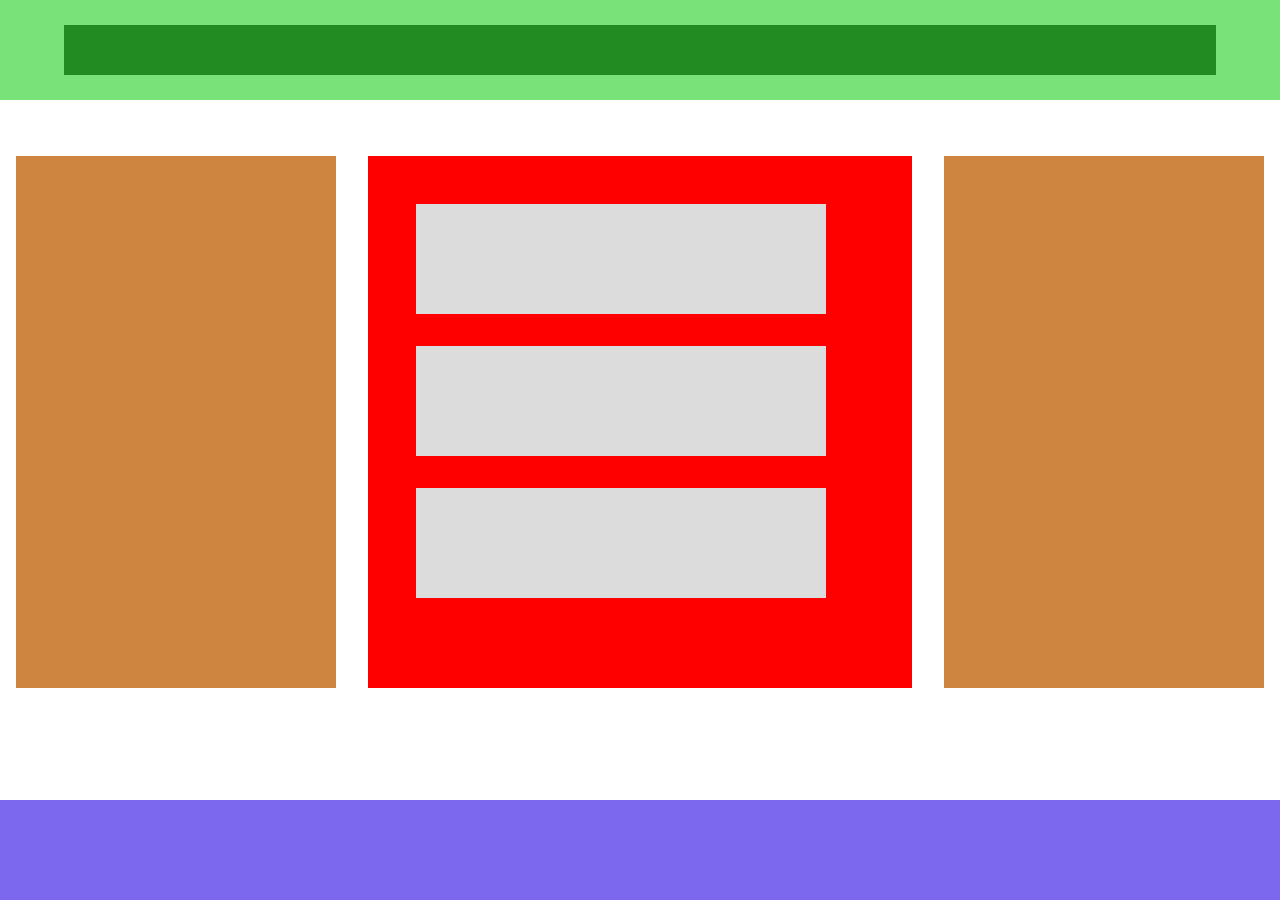
<file: maquetado/1/index.html>
<!DOCTYPE html>
<html lang="en">
<head>
    <meta charset="UTF-8">
    <meta http-equiv="X-UA-Compatible" content="IE=edge">
    <meta name="viewport" content="width=device-width, initial-scale=1.0">
    <title>Document</title>
    <link rel="stylesheet" type="text/css" href="css/styles.css">
</head>
<body>
    <header>
        <nav>
           
        </nav>
    </header>
    <aside class="item">
        
    </aside>
    <main class="item">
        <article></article>
        <article></article>
        <article></article>
    </main>
    <aside class="item">

    </aside>
    <footer>

    </footer>
</body>
</html>
</file>
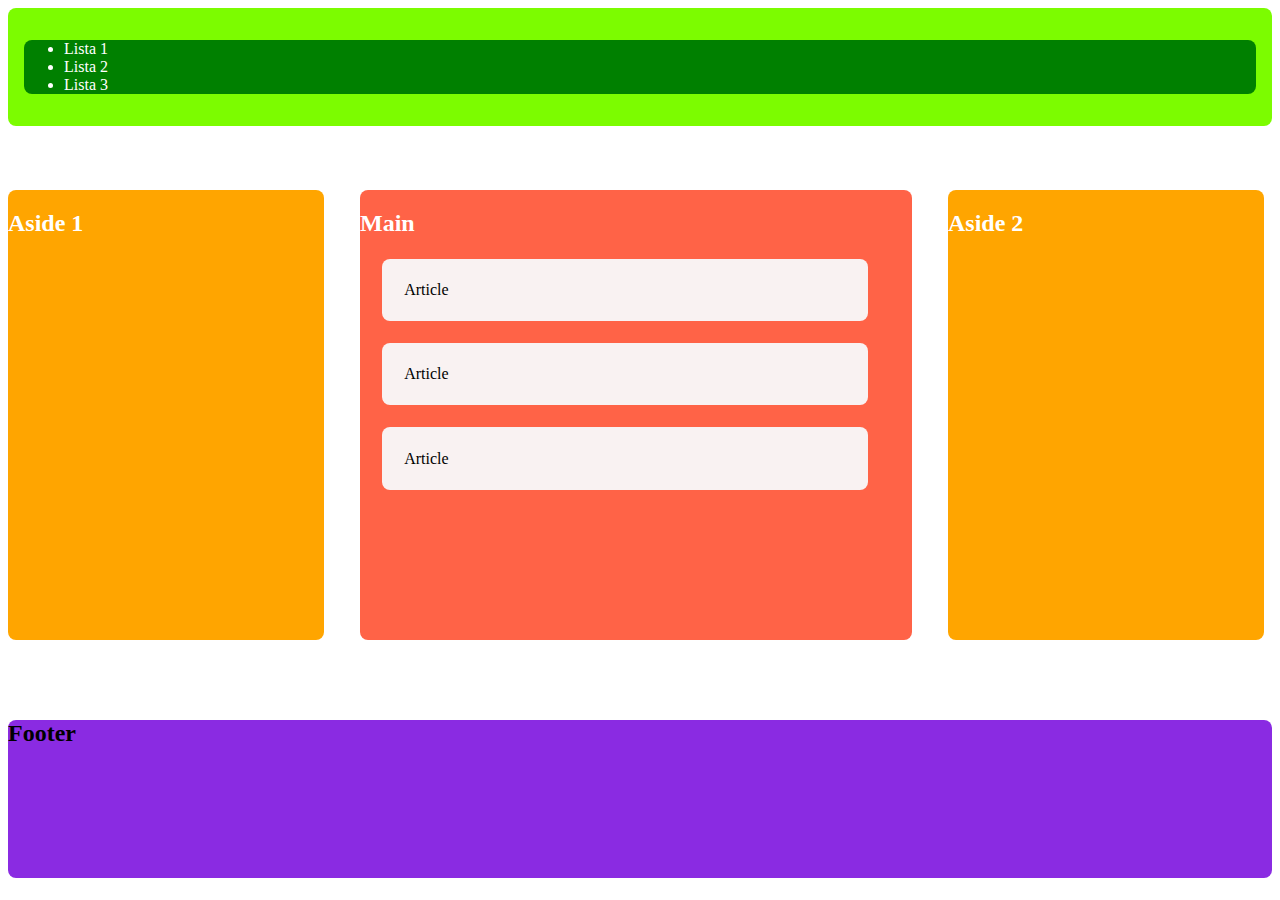
<file: maquetado/2/index.html>
<!DOCTYPE html>
<html lang="en">
<head>
    <meta charset="UTF-8">
    <meta http-equiv="X-UA-Compatible" content="IE=edge">
    <meta name="viewport" content="width=device-width, initial-scale=1.0">
    <title>Document</title>
    <link rel="stylesheet" href="css/styles.css">
</head>
<body>
    <header>
        <nav>
            <ul>
                <li>Lista 1</li>
                <li>Lista 2</li>
                <li>Lista 3</li>
            </ul>
        </nav>
    </header>
    <aside><h2>Aside 1</h2></aside>
    <main>
        <h2>Main</h2>
        <article>Article</article>
        <article>Article</article>
        <article>Article</article>
    </main>
    <aside>
        <h2>Aside 2</h2>
    </aside>
    <footer>
        <h2>Footer</h2>
    </footer>
</body>
</html>
</file>
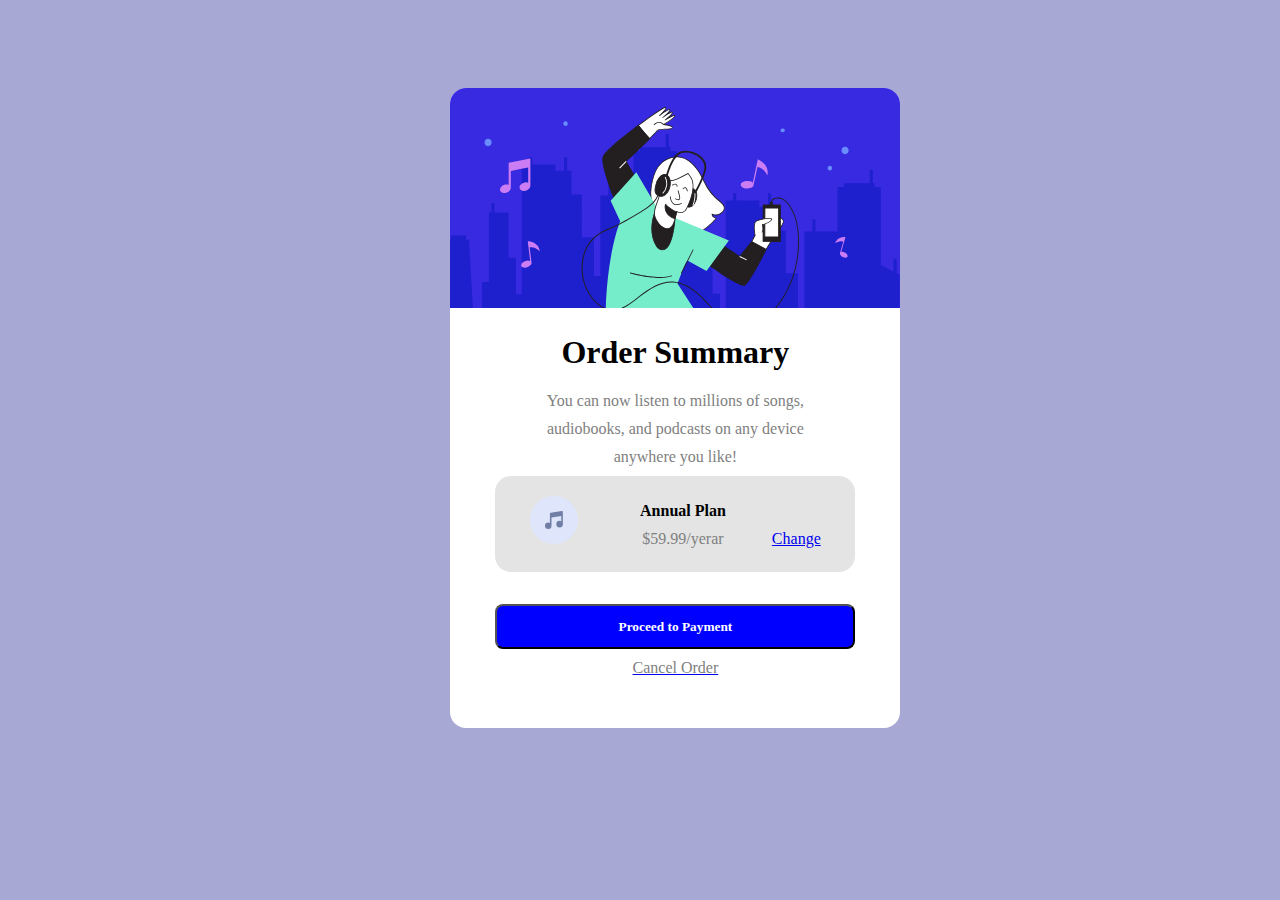
<file: maquetado/3/index.html>
<!DOCTYPE html>
<html lang="en">
<head>
    <meta charset="UTF-8">
    <meta http-equiv="X-UA-Compatible" content="IE=edge">
    <meta name="viewport" content="width=device-width, initial-scale=1.0">
    <title>Document</title>
    <link rel="stylesheet" type="text/css" href="css/styles.css" />
</head>
<body>
    <div class="formato-div">
        <img src = "images/illustration-hero.svg" alt="Imagen principal" id="img-principal"/>
        <h1>Order Summary</h1>
        <p>You can now listen to millions of songs, </p>
        <p>audiobooks, and podcasts on any device </p>
        <p>anywhere you like!</p>
        <div id="div-secundario">
            <img src="images/icon-music.svg" alt="icono de música" id="img-musica"/>
            <div class="div-plan-anual">
                <p id="p-plan-anual">Annual Plan</p>
                <p>$59.99/yerar</p>
            </div>
            <div class="div-change">
                <a href="#">Change</p>
            </div>
        </div>
        <button>Proceed to Payment</button>
        <p>Cancel Order</p>
    </div>
</body>
</html>
</file>
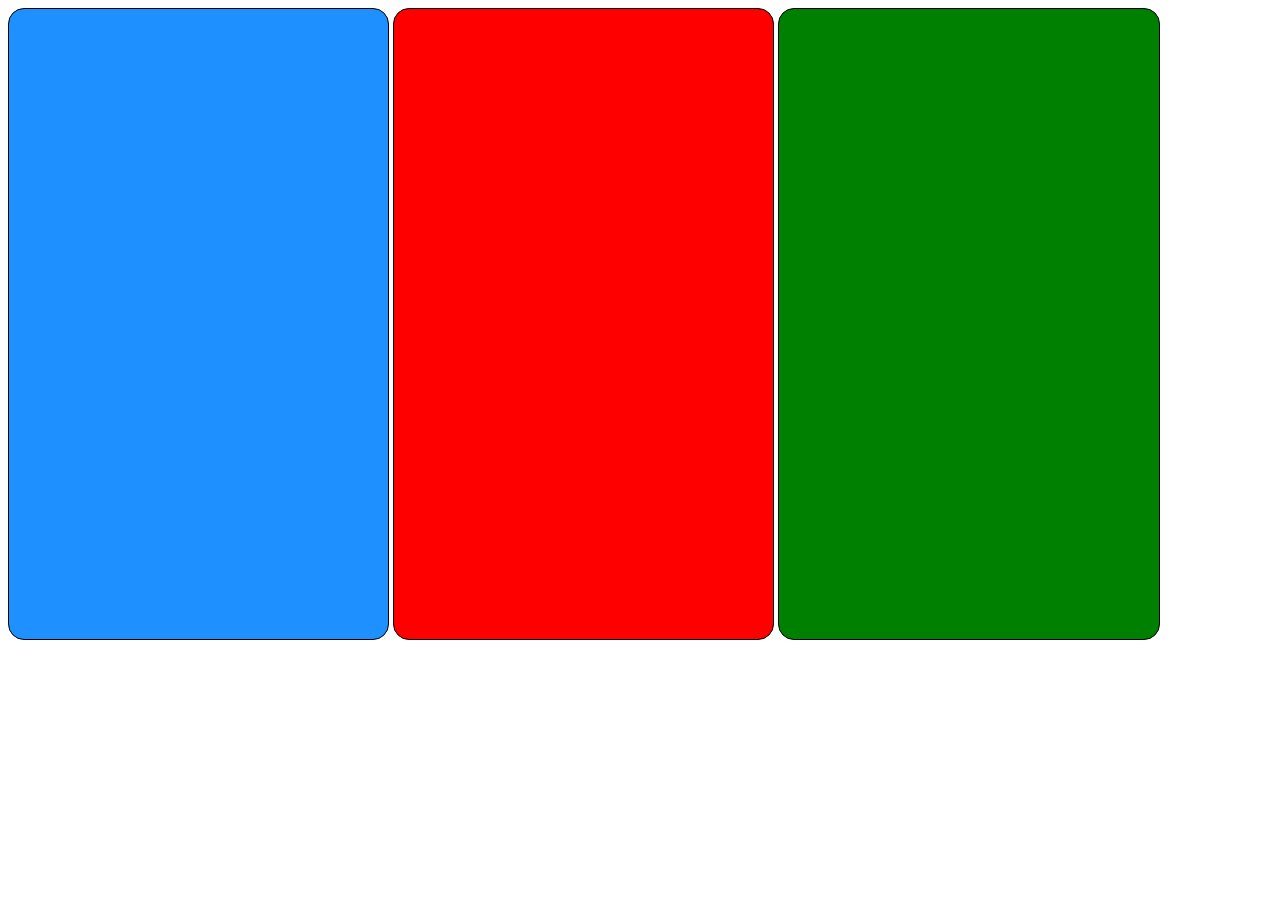
<file: maquetado/4/index.html>
<!DOCTYPE html>
<html lang="en">
<head>
    <meta charset="UTF-8">
    <meta http-equiv="X-UA-Compatible" content="IE=edge">
    <meta name="viewport" content="width=device-width, initial-scale=1.0">
    <title>Document</title>
    <link rel="stylesheet" href="css/styles.css">
</head>
<body>
    <article class="tarjeta" id="tarjeta-1"></article>
    <article class="tarjeta" id="tarjeta-2"></article>
    <article class="tarjeta" id="tarjeta-3"></article>
</body>
</html>
</file>
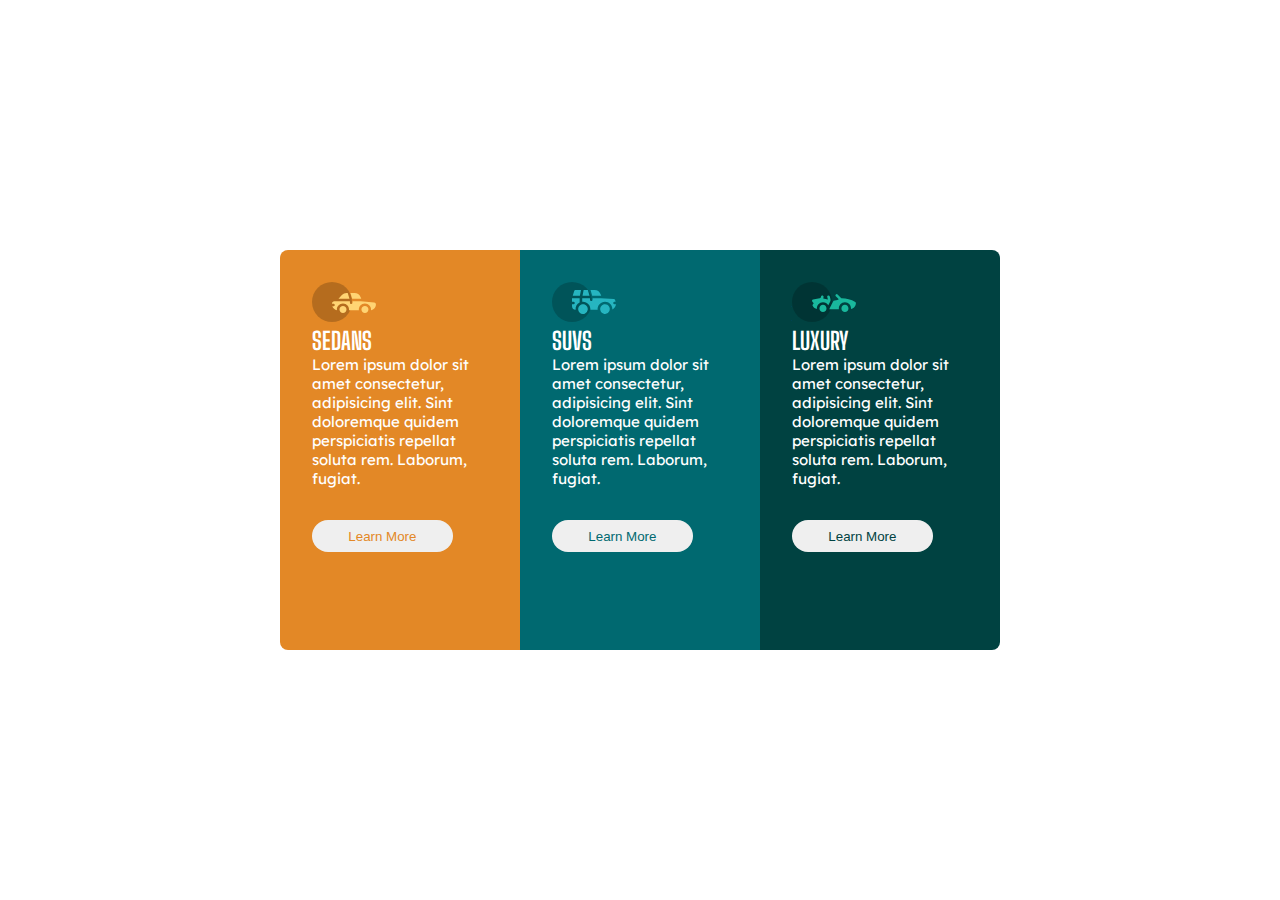
<file: maquetado/6 flexbox/index.html>
<!DOCTYPE html>
<html lang="en">
<head>
    <meta charset="UTF-8">
    <meta http-equiv="X-UA-Compatible" content="IE=edge">
    <meta name="viewport" content="width=device-width, initial-scale=1.0">
    <title>Document</title>
    <link rel="preconnect" href="https://fonts.googleapis.com">
<link rel="preconnect" href="https://fonts.gstatic.com" crossorigin>
<link href="https://fonts.googleapis.com/css2?family=Big+Shoulders+Display:wght@700&family=Lexend+Deca:wght@700&display=swap" rel="stylesheet">
    <link rel="stylesheet" href="css/styles.css">
</head>
<body>
    <div class="contenedor-principal">
        <div class="card-1">
            <img src="images/icon-sedans.svg" alt="sedans">
            <h2>SEDANS</h2>
            <p>
                Lorem ipsum dolor sit amet consectetur, 
                adipisicing elit. Sint doloremque quidem 
                perspiciatis repellat soluta rem. Laborum, 
                fugiat. 
            </p>
            <button>Learn More</button>
        </div>
        <div class="card-2">
            <img src="images/icon-suvs.svg" alt="suvs">
            <h2>SUVS</h2>
            <p>
                Lorem ipsum dolor sit amet consectetur, 
                adipisicing elit. Sint doloremque quidem 
                perspiciatis repellat soluta rem. Laborum, 
                fugiat. 
            </p>
            <button>Learn More</button>
        </div>
        <div class="card-3">
            <img src="images/icon-luxury.svg" alt="luxury">
            <h2>LUXURY</h2>
            <p>
                Lorem ipsum dolor sit amet consectetur, 
                adipisicing elit. Sint doloremque quidem 
                perspiciatis repellat soluta rem. Laborum, 
                fugiat. 
            </p>
            <button>Learn More</button>
        </div>
    </div>
</body>
</html>
</file>
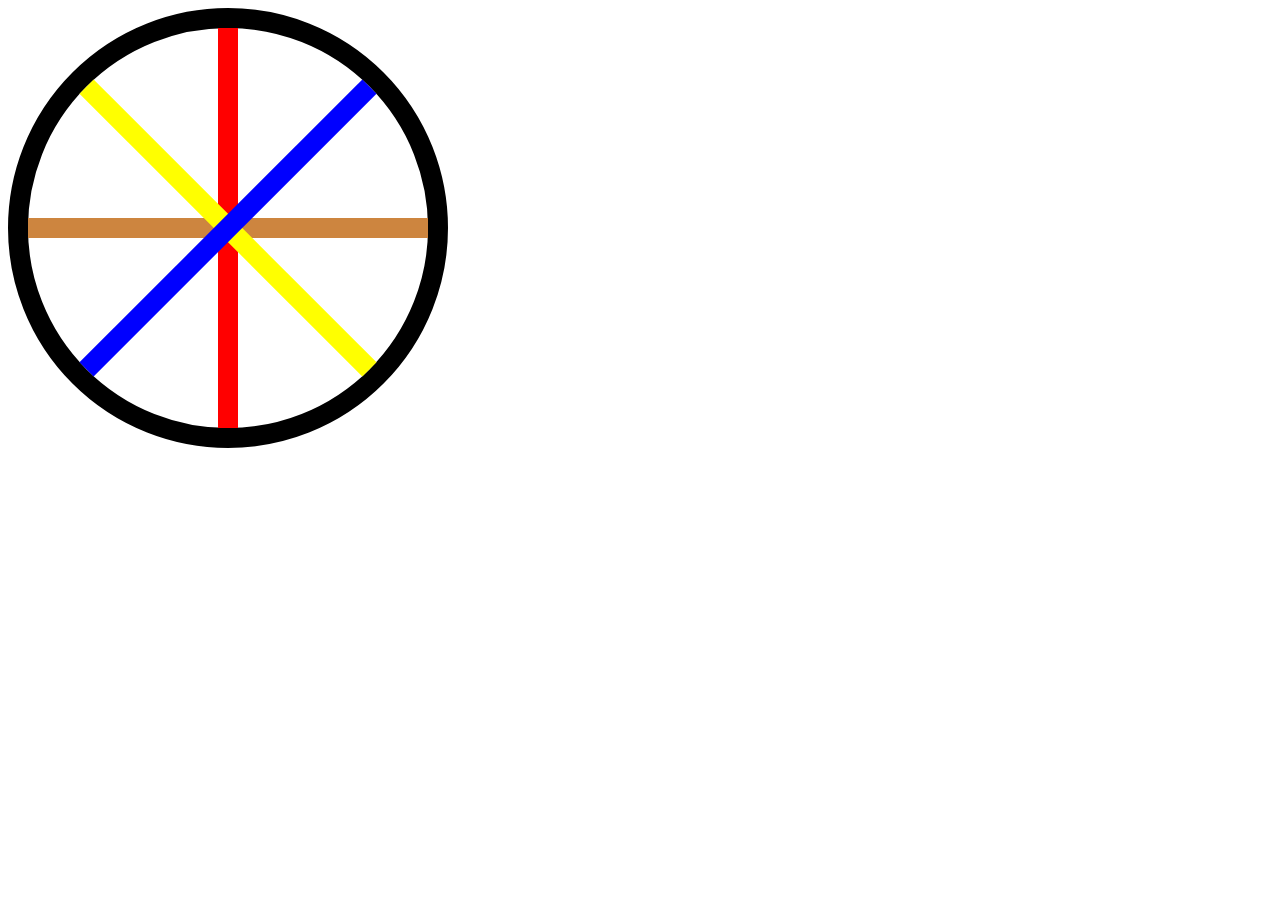
<file: maquetado/pruebas/index.html>
<!DOCTYPE html>
<html lang="en">
<head>
    <meta charset="UTF-8">
    <meta http-equiv="X-UA-Compatible" content="IE=edge">
    <meta name="viewport" content="width=device-width, initial-scale=1.0">
    <title>Document</title>
    <link rel="stylesheet" href="css/styles.css">
</head>
<body>
    <div class="rueda">
        <div class="rayos"></div>
        <div class="rayos"></div>
        <div class="rayos"></div>
        <div class="rayos"></div>
    </div>
</body>
</html>
</file>
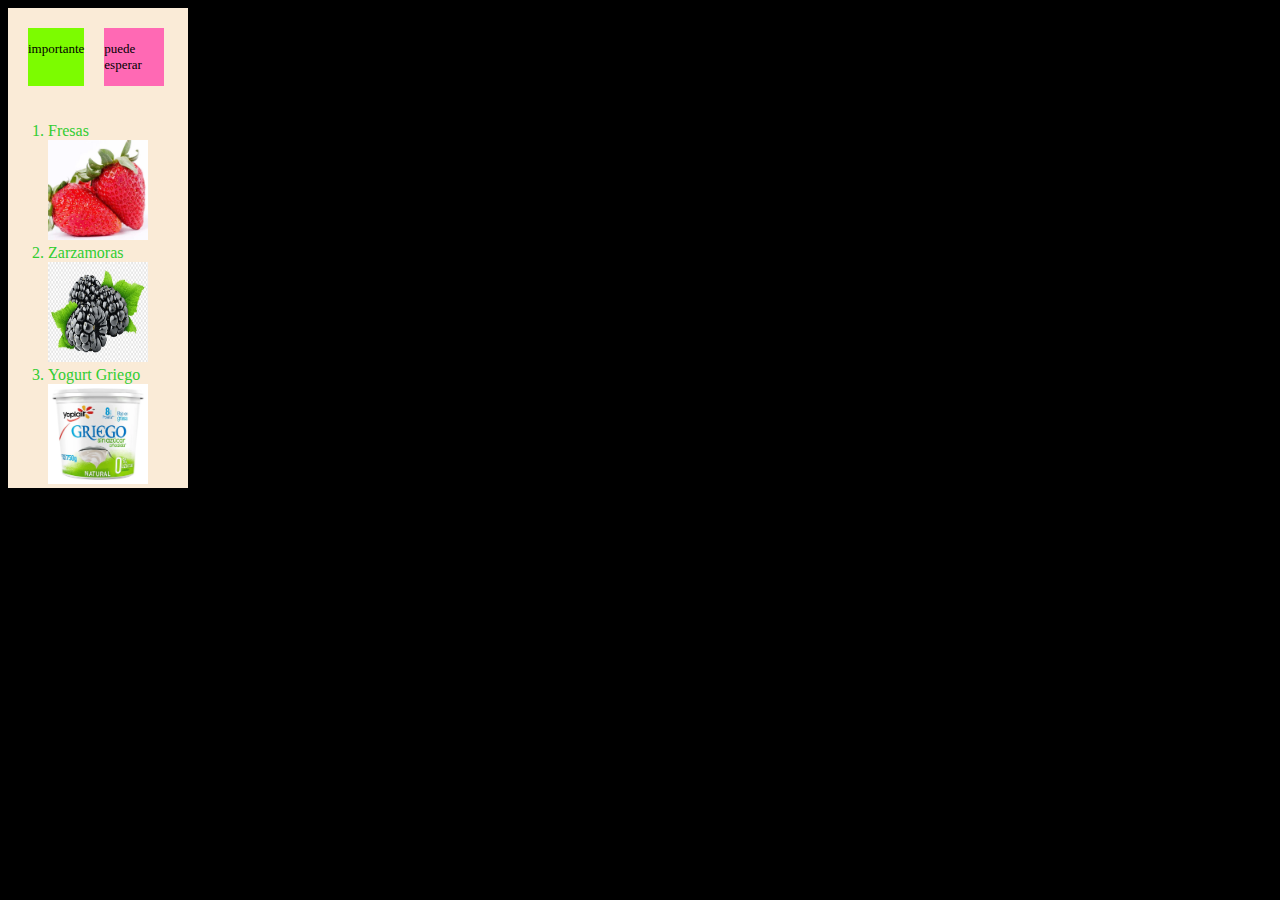
<file: practicas/practica 2/index.html>
<!DOCTYPE html>
<html lang="en">
<head>
    <meta charset="UTF-8">
    <meta http-equiv="X-UA-Compatible" content="IE=edge">
    <meta name="viewport" content="width=device-width, initial-scale=1.0">
    <title>Document</title>
</head>
<body style="background-color: black;">
    <section style="background-color: antiquewhite; width: 180px;">
        <div style="display: table; border-spacing: 20px; margin: 0px;">
            <div style="background-color: lawngreen; display:table-cell; height: 50px; width: 50px;">
                <p style="font-size: small;">importante</p>
            </div>
            <div style="background-color: hotpink; display: table-cell; height: 50px; width: 60px;">
                <p style="font-size: small;">puede esperar</p>
            </div>
        </div>
        <article>
            <ol style="color: limegreen;">
                <li>
                    Fresas
                </li>
                <img src="fresas.webp"
                width="100"
                height="100">
                <li>Zarzamoras</li>
                <img src="zarzamora.webp"
                width="100"
                height="100">
                <li>Yogurt Griego</li>
                <img src="yogurt.webp"
                width="100"
                height="100">
            </ol>
        </article>
    </section>
</body>
</html>
</file>
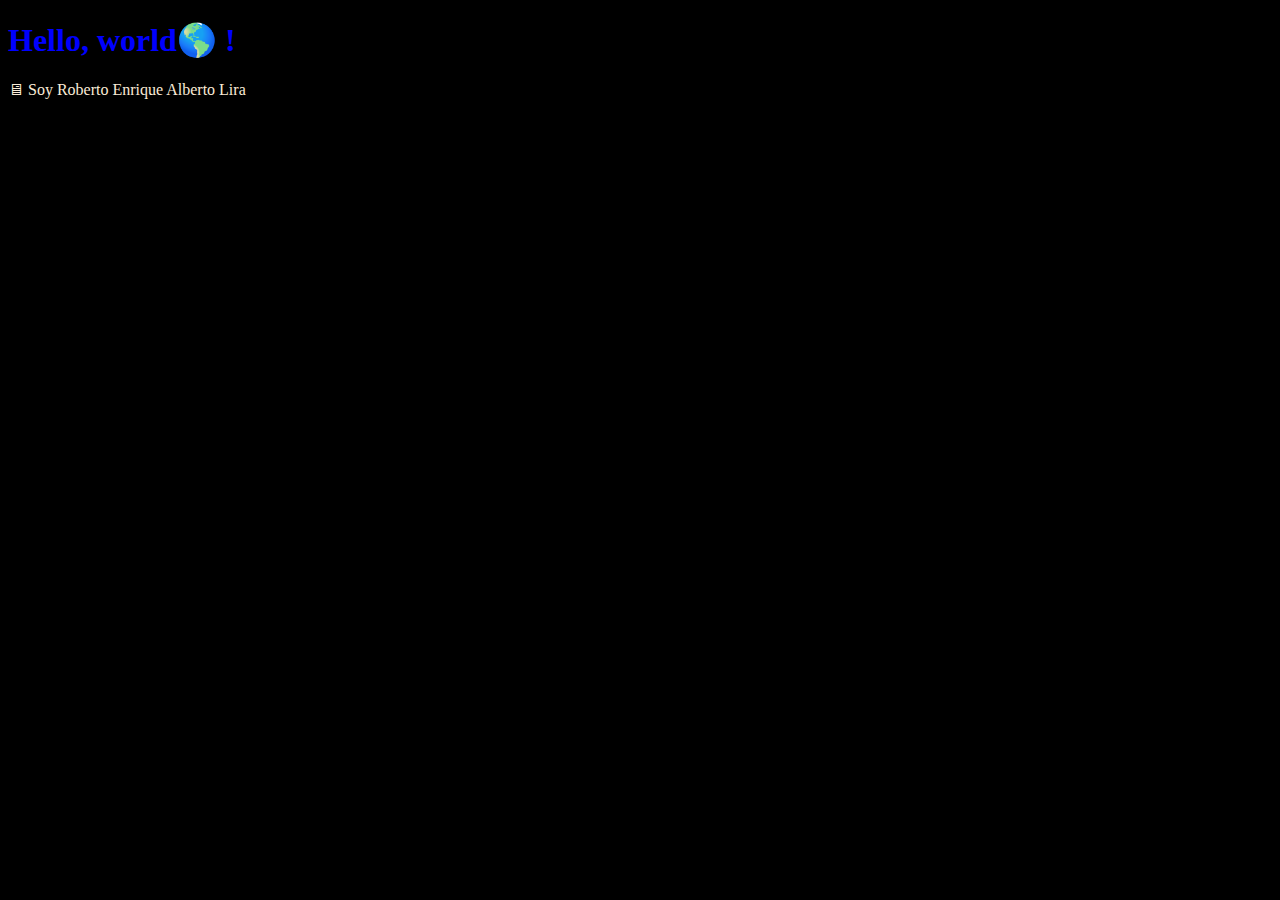
<file: practicas/practica1/index.html>
<!DOCTYPE html>
<html lang="en">
<head>
    <meta charset="UTF-8">
    <meta http-equiv="X-UA-Compatible" content="IE=edge">
    <meta name="viewport" content="width=device-width, initial-scale=1.0">
    <title>Document</title>
</head>
<body style="background-color: black;">
    <h1 style="color: blue;">Hello, world🌎 !</h1>
    <p style="color: antiquewhite;">
        🖥  Soy Roberto Enrique Alberto Lira
    </p>


    <u
</body>
</html>
</file>
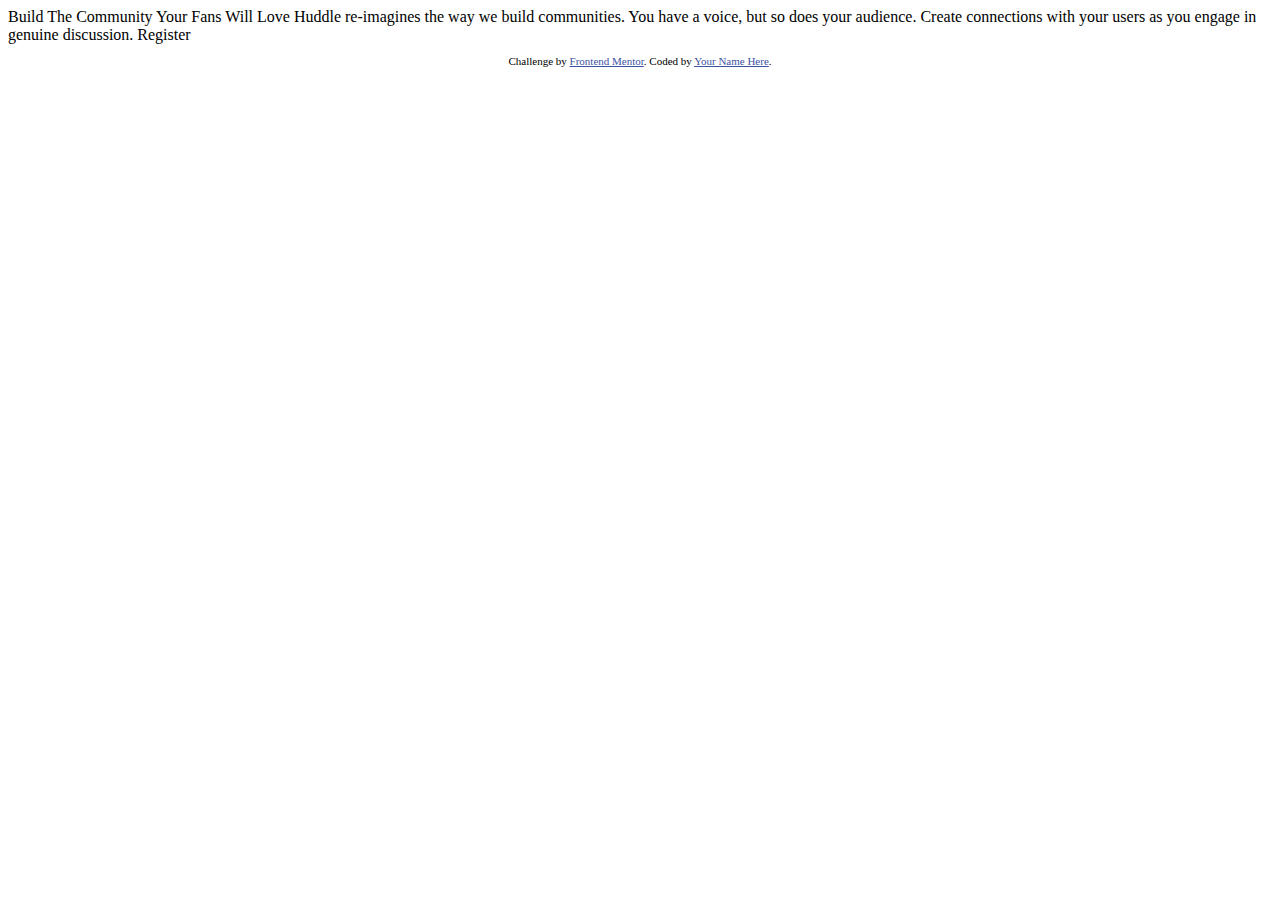
<file: maquetado/5 Responsividad/huddle-landing-page-with-single-introductory-section-master/index.html>
<!DOCTYPE html>
<html lang="en">
<head>
  <meta charset="UTF-8">
  <meta name="viewport" content="width=device-width, initial-scale=1.0"> <!-- displays site properly based on user's device -->

  <link rel="icon" type="image/png" sizes="32x32" href="./images/favicon-32x32.png">
  
  <title>Frontend Mentor | Huddle landing page with single introductory section</title>

  <!-- Feel free to remove these styles or customise in your own stylesheet 👍 -->
  <style>
    .attribution { font-size: 11px; text-align: center; }
    .attribution a { color: hsl(228, 45%, 44%); }
  </style>
</head>
<body>

  Build The Community Your Fans Will Love

  Huddle re-imagines the way we build communities. You have a voice, but so does your audience. 
  Create connections with your users as you engage in genuine discussion. 

  Register

  <footer>
    <p class="attribution">
      Challenge by <a href="https://www.frontendmentor.io?ref=challenge" target="_blank">Frontend Mentor</a>. 
      Coded by <a href="#">Your Name Here</a>.
    </p>
  </footer>
</body>
</html>
</file>
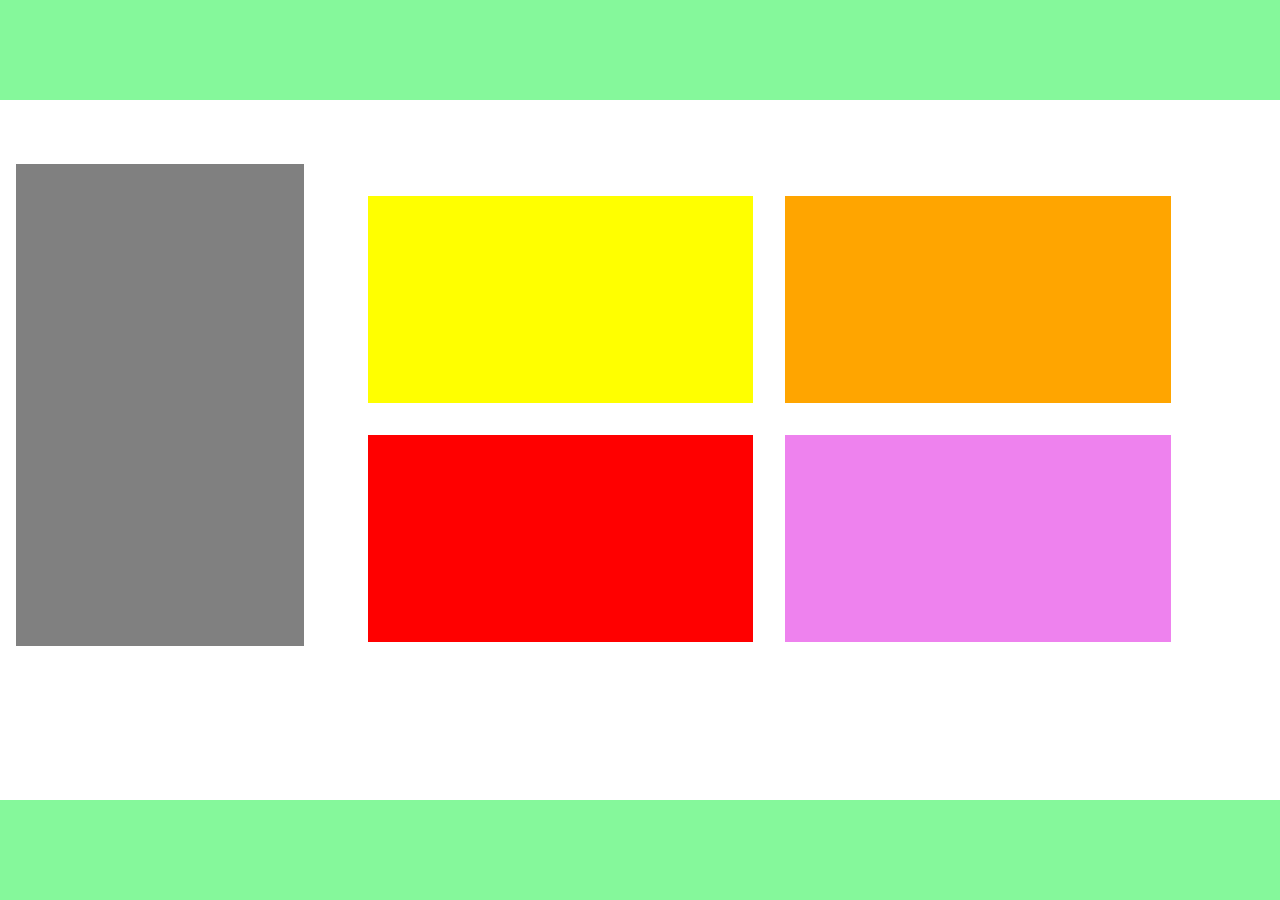
<file: maquetado/1/index2.html>
<!DOCTYPE html>
<html lang="en">
<head>
    <meta charset="UTF-8">
    <meta http-equiv="X-UA-Compatible" content="IE=edge">
    <meta name="viewport" content="width=device-width, initial-scale=1.0">
    <title>Document</title>
    <link rel="stylesheet" type="text/css" href="css/styles2.css">
</head>
<body>
    <header>

    </header>
    <aside class="item_principal">

    </aside>
    <main class="item_principal">
        <div class="item" id="div_uno">

        </div>
        <div class="item" id="div_dos" >

        </div>
        <div class="item" id="div_tres">

        </div>
        <div class="item" id="div_cuatro">

        </div>
    </main>
    <footer>

    </footer>
</body>
</html>
</file>
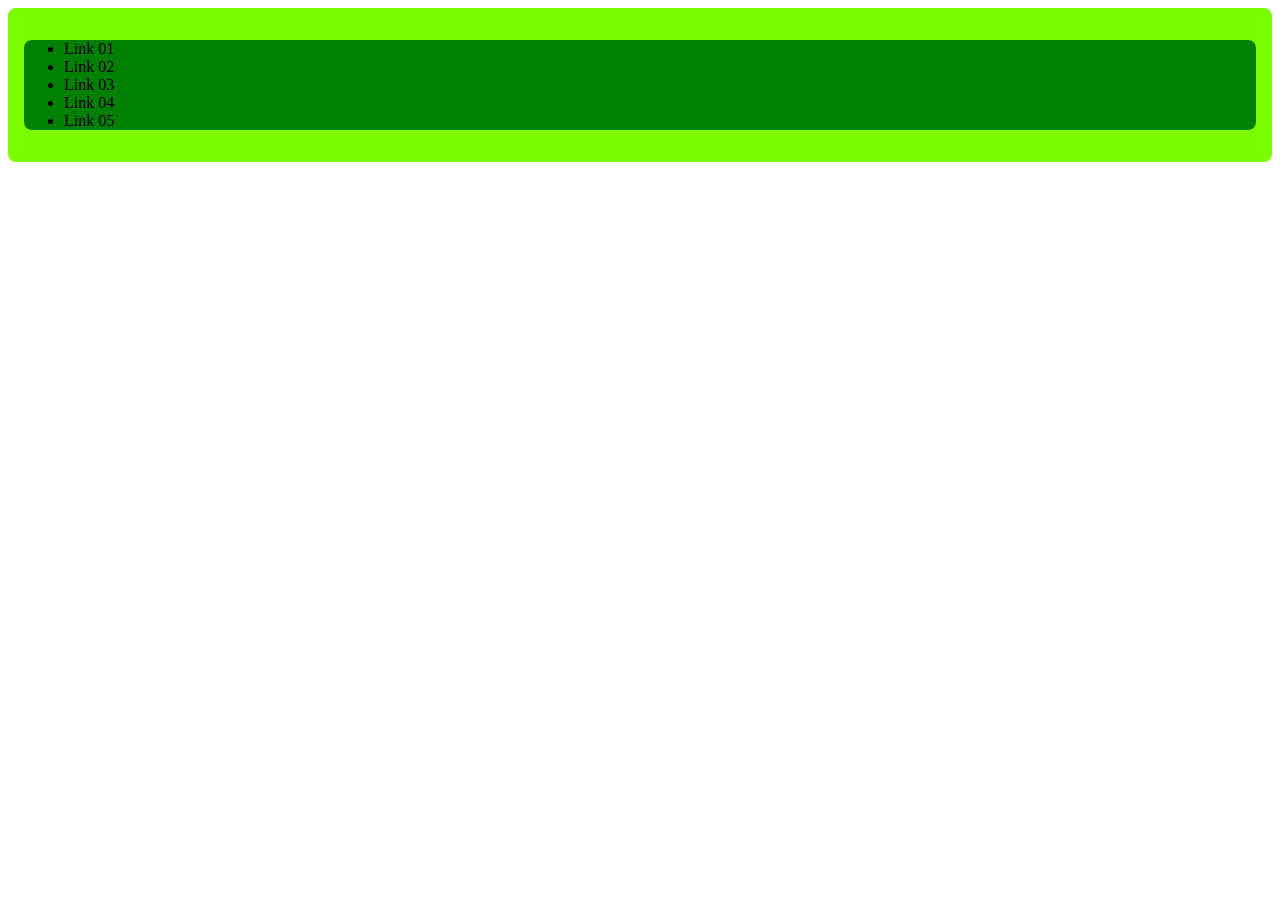
<file: maquetado/1/index3.html>
<!DOCTYPE html>
<html lang="en">
<head>
    <meta charset="UTF-8">
    <meta http-equiv="X-UA-Compatible" content="IE=edge">
    <meta name="viewport" content="width=device-width, initial-scale=1.0">
    <title>Document</title>
    <link rel="stylesheet" type="text/css" href="css/styles3.css">
</head>
<body>
    <header>
        <nav>
            <ul>
                <li>Link 01</li>
                <li>Link 02</li>
                <li>Link 03</li>
                <li>Link 04</li>
                <li>Link 05</li>
            </ul>
        </nav>
    </header>
</body>
</html>
</file>
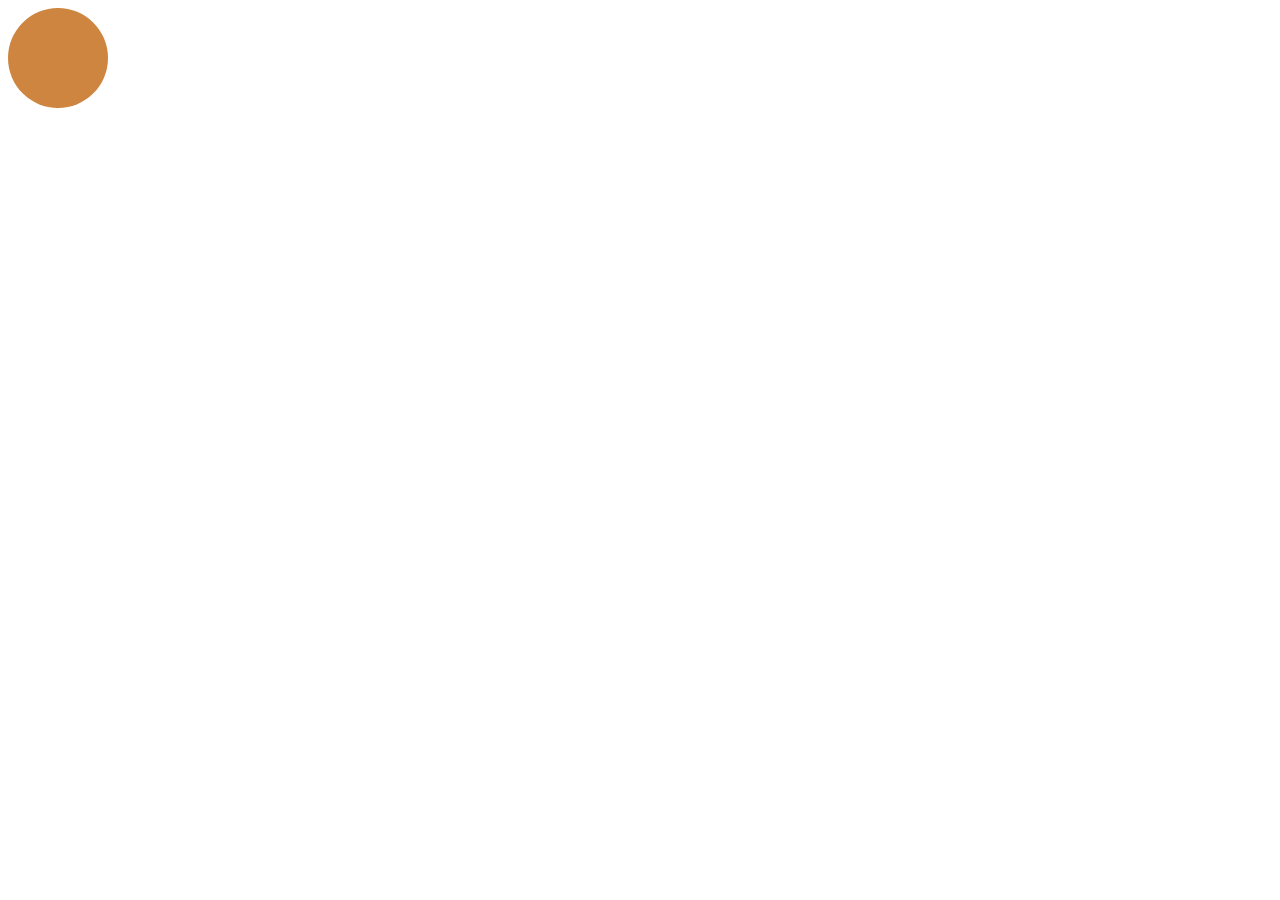
<file: maquetado/pruebas/index2.html>
<!DOCTYPE html>
<html lang="en">
<head>
    <meta charset="UTF-8">
    <meta http-equiv="X-UA-Compatible" content="IE=edge">
    <meta name="viewport" content="width=device-width, initial-scale=1.0">
    <title>Document</title>
    <link rel="stylesheet" href="css/styles2.css">
</head>
<body>
    <div class="circulo"></div>
    
</body>
</html>
</file>
<file: maquetado/1/css/styles.css>
html {
    min-height: 100%;
    position: relative;
}

body {
    margin: 0;
    margin-bottom: 100px;
}

header {
    width: 100%;
    height: 100px;
    background-color: rgb(121, 226, 121);
    display: flex;
    justify-content: center;
    align-items: center;
    margin-bottom: 40px;
}

nav{
    width: 90%;
    height: 50%;
    background-color: forestgreen;
}

aside {
    width: 22.5%;
    height: 500px;
    background-color: peru;
    display: inline-block;
}

main {
    width: 40%;
    height: 500px;
    background-color: red;
    padding: 1em;
}

article {
    width: 80%;
    height: 22%;
    /*padding: 1em;
    margin: 1em;*/
    margin: 2em;
    background-color: gainsboro;
}

.item {
    margin: 1em;
    padding: 1em;
    float: left;
}

footer {
    background-color: mediumslateblue;
    position: absolute;
    bottom: 0;
    width: 100%;
    height: 100px;
}
</file>
<file: maquetado/2/css/styles.css>
header {
    border-radius: 0.5rem;
    padding: 1rem;
    background-color: lawngreen;
}

nav {
    border-radius: 0.5rem;
    background-color: green;
    color: white;
}

aside, main{
    border-radius: 0.5rem;
    display: inline-block;
    height: 50vh;
    vertical-align: top;
    margin-top: 4rem;
    color: white
}

article{
    width: 80%;
    border-radius: 0.5rem;
    background-color: rgb(249, 242, 242);
    padding: 4%;
    margin: 4%;
    color: black;
}

aside{
    background-color: orange;
    width: 25%;
}

main{
    background-color: tomato;
    width: calc(50% - 5rem);
    margin-left: 2rem;
    margin-right: 2rem;
}

footer{
    margin-top: 5rem;
    background-color: blueviolet;
    height: 17.5vh;
    border-radius: 0.5rem;
}
</file>
<file: maquetado/3/css/styles.css>
body{
    background-color: rgb(168, 168, 213);
}

* {
    font-family: Georgia, 'Times New Roman', Times, serif;
    text-align: center;
}

.formato-div {
    width: 450px;
    height: 40rem;
    border-radius: 1rem;
    margin: 7% 35%;
    background-color: white;
}

#div-secundario{
    width: 80%;
    height: 15%;
    background-color: rgb(228, 228, 228);
    margin-left: 10%;
    border-radius: 1rem;
}

#img-principal{
    border-radius: 1rem  1rem 0rem 0rem;
}

#img-musica, .div-plan-anual, .div-change{
    display: inline-block;
    margin-top: 1rem;
}

.div-plan-anual{
    margin-left: 3rem;
    margin-right: 2rem;
}

#p-plan-anual{
    color: black;
    font-weight: bold;
}

p {
    color: gray;
    margin: 10px;
}

button {
    border-radius: 0.5rem;
    background-color: blue;
    color: white;
    margin-top: 2rem;
    width: 80%;
    height: 7%;
    font-weight: bold;
}
</file>
<file: maquetado/4/css/styles.css>
.tarjeta {
    width: 30%;
    height: 70vh;
    border-radius: 1rem;
    border: 1px solid black;
    display: inline-block;
}

#tarjeta-1{
    background-color: dodgerblue;
}

#tarjeta-2{
    background-color: red;
}

#tarjeta-3{
    background-color: green;
}
</file>
<file: maquetado/6 flexbox/css/styles.css>
* {
    box-sizing: border-box;
    color: white;
    margin: 0;
    padding: 0;
}

body {
    width: 100vw;
    height: 100vh;
}

.contenedor-principal {
    width: calc(100vw - 2rem);
    margin: auto;
}

.contenedor-principal h2 {
    font-family: 'Big Shoulders Display', cursive;
}

.contenedor-principal p {
    font-size: 15px;
    font-family: 'Lexend Deca', sans-serif;
}

.card-1 {
    width: 90vw;
    height: 33.3vh;
    background-color: hsl(31, 77%, 52%);
    border-top-left-radius: 0.5rem;
    border-top-right-radius: 0.5rem;
    padding: 2rem;
}

.card-2 {
    width: 90vw;
    height: 33.3vh;
    background-color: hsl(184, 100%, 22%);
    padding: 2rem;
}

.card-3 {
    width: 90vw;
    height: 33.3vh;
    background-color: hsl(179, 100%, 13%);
    border-bottom-left-radius: 0.5rem;
    border-bottom-right-radius: 0.5rem;
    padding: 2rem;
}

button {
    width: 50%;
    height: 3rem;
    border-radius: 2rem;
    border: 0;
}

.card-1 button {
    color: hsl(31, 77%, 52%);
}

.card-2 button {
    color: hsl(184, 100%, 22%);
}

.card-3 button {
    color: hsl(179, 100%, 13%);
}

@media screen and (min-width: 1024px) {
    body {
        width: 100vw;
        height: 100vh;
    }

    .contenedor-principal {
        width: 100vw;
        height: 100vh;
        margin: auto;
        display: flex;
        flex-direction: row;
        justify-content: center;
        align-items: center;
    }    

    .card-1 {
        width: 15rem;
        height: 25rem;
        background-color: hsl(31, 77%, 52%);
        border-radius: 0;
        border-top-left-radius: 0.5rem;
        border-bottom-left-radius: 0.5rem;
        padding: 2rem;
    }
    
    .card-2 {
        width: 15rem;
        height: 25rem;
        background-color: hsl(184, 100%, 22%);
        padding: 2rem;
    }
    
    .card-3 {
        width: 15rem;
        height: 25rem;
        background-color: hsl(179, 100%, 13%);
        border-radius: 0;
        border-top-right-radius: 0.5rem;
        border-bottom-right-radius: 0.5rem;
        padding: 2rem;
    }

    button {
        width: 80%;
        height: 2rem;
        margin-top: 2rem;
    }
}
</file>
<file: maquetado/pruebas/css/styles.css>
.rueda {
    width: 400px;
    height: 400px;
    border-radius: 100%;
    border: 20px solid black;
    position: relative;
    /*transition: all 1s linear;*/
    animation: giroDeRueda 2s linear infinite;
}

.rayos {
    width: 400px;
    height: 20px;
    background-color: black;
}

.rueda .rayos:first-of-type {
    position: absolute;
    top: 190px;
    background-color: peru;
}

.rueda .rayos:nth-of-type(2){
    position: absolute;
    background-color: red;
    top: 190px;
    transform: rotate(90deg);
}

.rueda .rayos:nth-of-type(3){
    position: absolute;
    background-color: yellow;
    top: 190px;
    transform: rotate(45deg);
}

.rueda .rayos:last-of-type {
    position: absolute;
    background-color: blue;
    top: 190px;
    transform: rotate(-45deg);
}

.rueda:hover {
    transform: rotate(345deg);
}

@keyframes giroDeRueda {
    0%{
        transform: rotate(0deg);
    }
    100%{
        transform: rotate(360deg);
    }
}
</file>
<file: maquetado/1/css/styles2.css>
html {
    min-height: 100%;
    position: relative;
}

body{
    margin: 0;
    margin-bottom: 100px;
}

header {
    width: 100%;
    height: 100px;
    background-color: rgb(133, 248, 155);
}

aside {
    width: 20%;
    height: 450px;
    background-color: gray;
}

main{
    width: 69%;
    height: 500px;
}

div{
    width: 40%;
    height: 35%;
}

#div_uno {
    background-color: yellow;
}

#div_dos {
    background-color: orange;
}

#div_tres {
    background-color: red;
}

#div_cuatro {
    background-color: violet;
}

.item_principal {
    margin: 1em;
    margin-top: 4em;
    padding: 1em;
    float: left;
}

.item {
    margin: 1em;
    padding: 1em;
    float: left;
}

footer {
    background-color: rgb(133, 248, 155);
    position: absolute;
    bottom: 0;
    width: 100%;
    height: 100px;
}
</file>
<file: maquetado/1/css/styles3.css>
header {
    padding: 1rem;
    background-color: lawngreen;
    border-radius: 0.5rem;
}

nav {
    background-color: green;
    border-radius: 0.5rem;
}
</file>
<file: maquetado/pruebas/css/styles2.css>
.circulo {
    width: 100px;
    height: 100px;
    border-radius: 100%;
    background-color: peru;
    transition: all 5s ease;
}

.circulo:hover {
    width: 500px;
    height: 500px;
    background-color: red;
}
</file>
